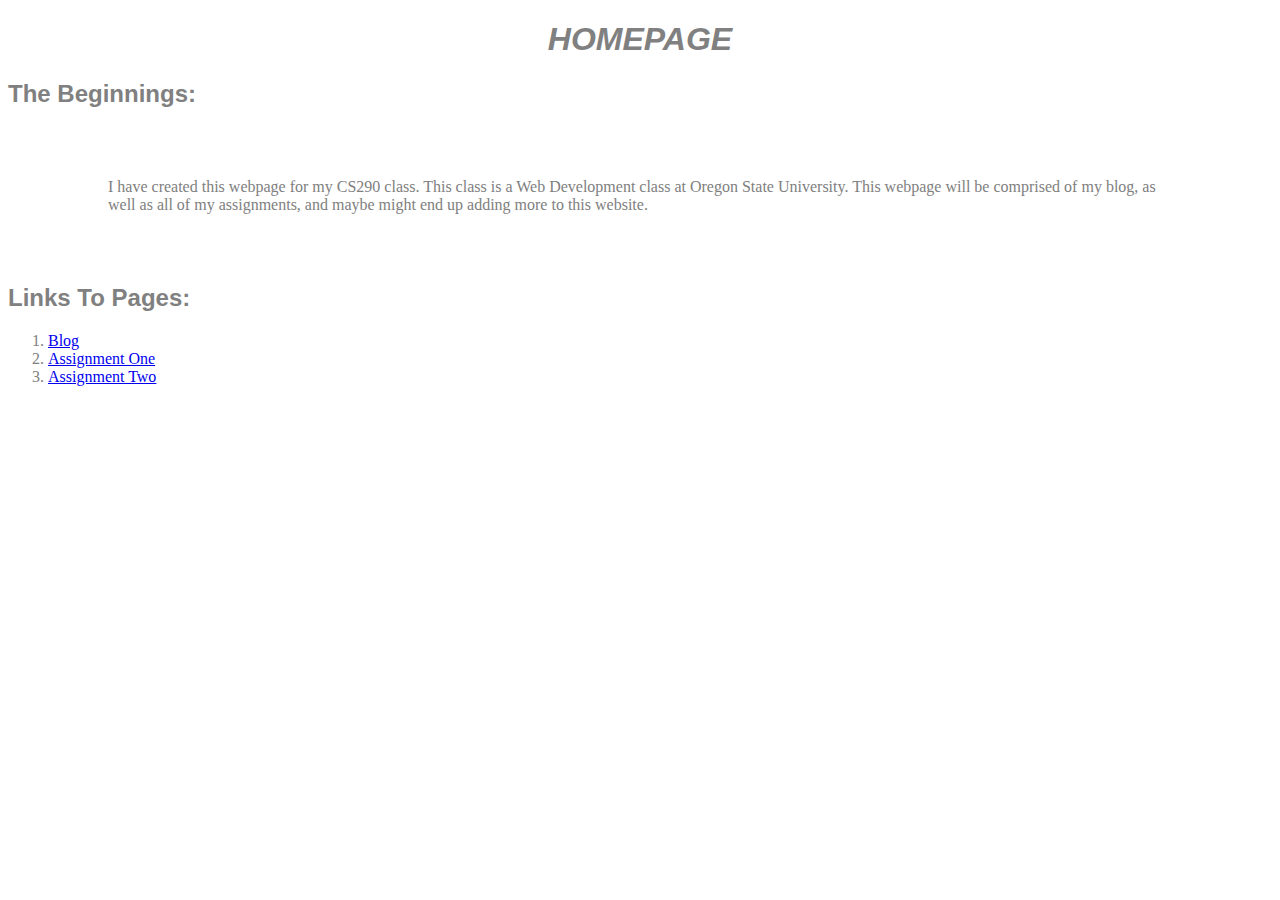
<file: index.html>
<!DOCTYPE html>

<html>

	<head>

		<meta charset="UTF-8">
		<title> Triston's Homepage </title>		
		<link rel="stylesheet" href="styling.css">

	</head>

	<body>

		<h1> <center><strong><em>HOMEPAGE</em></strong></center> </h1>

		<h2> The Beginnings: </h2>

		<p>
			I have created this webpage for my CS290 class. This class is a 
			Web Development class at Oregon State University. This webpage will 
			be comprised of my blog, as well as all of my assignments, and
			maybe might end up adding more to this website. 
		</p>

		<h2> Links To Pages: </h2>
		
		<ol>
			
			<li> <a href="blog.html">Blog</a> </li>
			<li> <a href="page1.html">Assignment One</a></li>
			<li> <a href="tweet.html">Assignment Two</a> </li>
			
		</ol>

	</body>

</html>
</file>
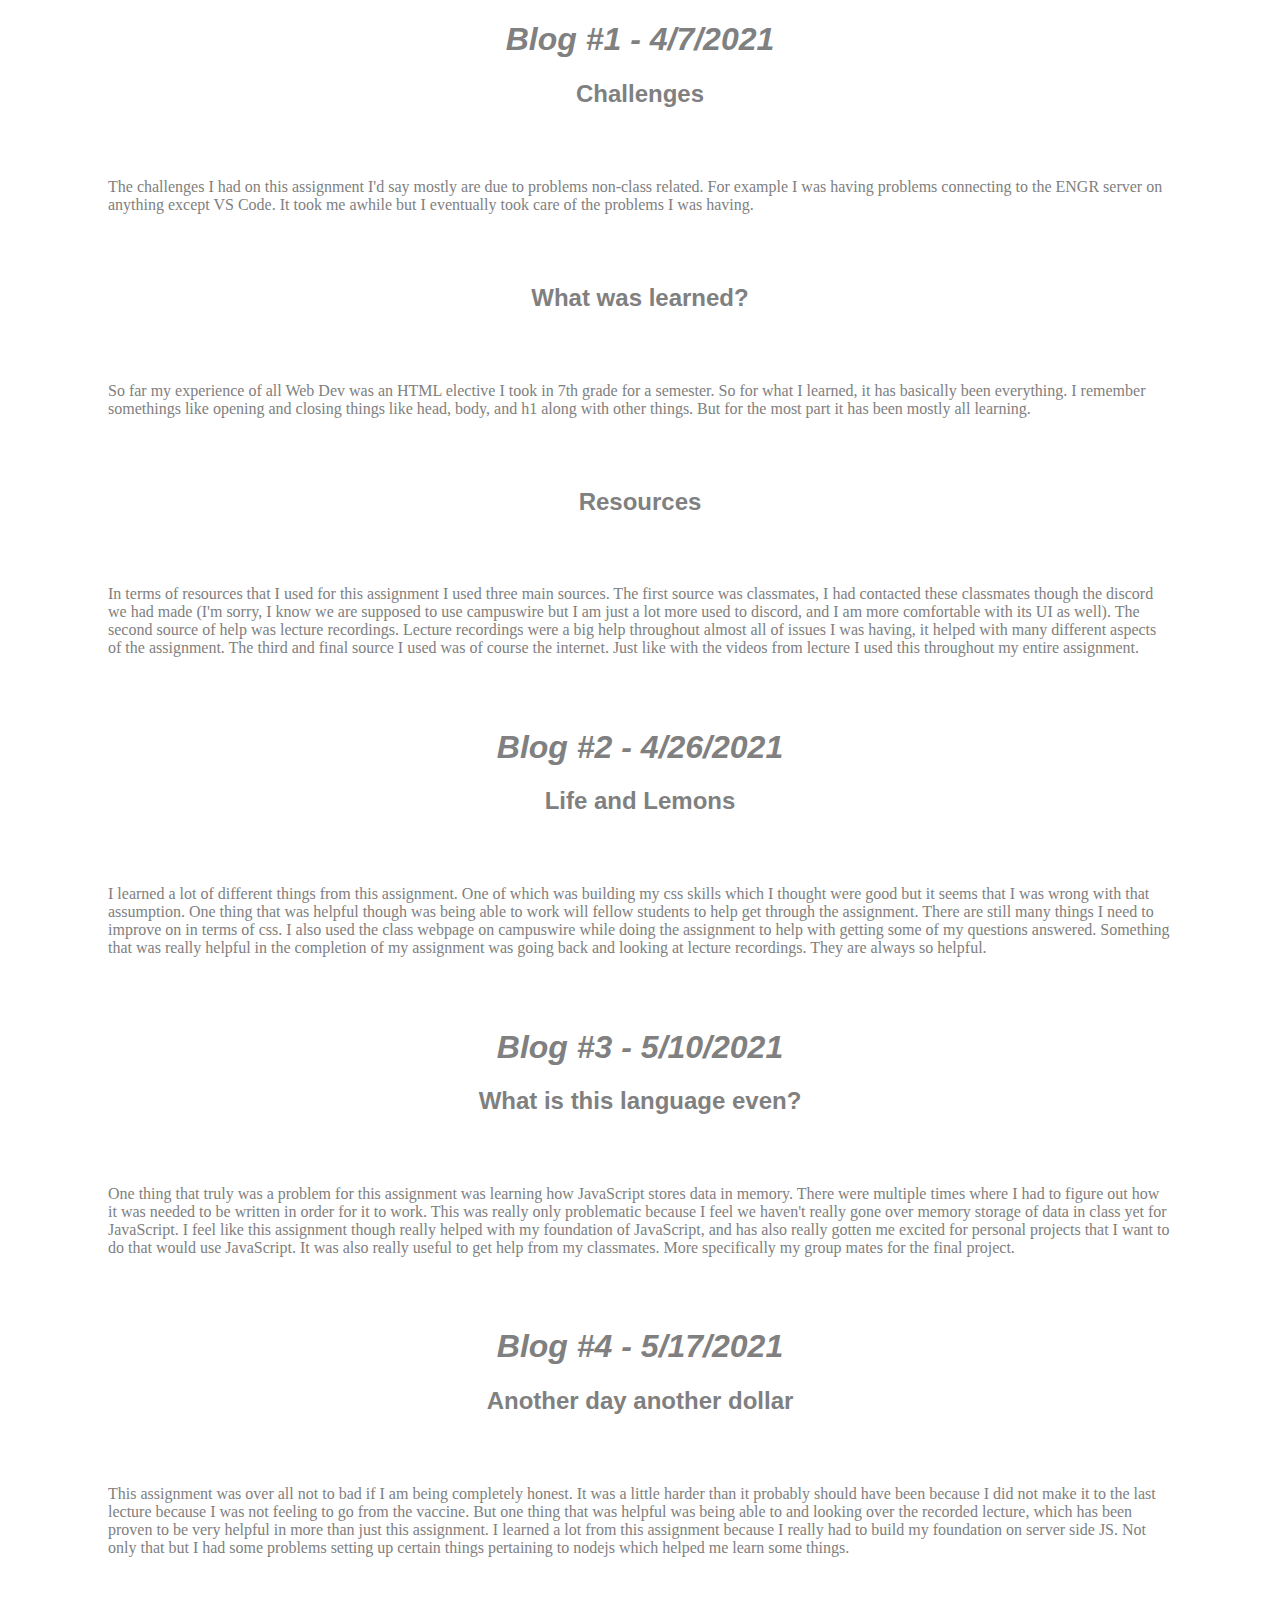
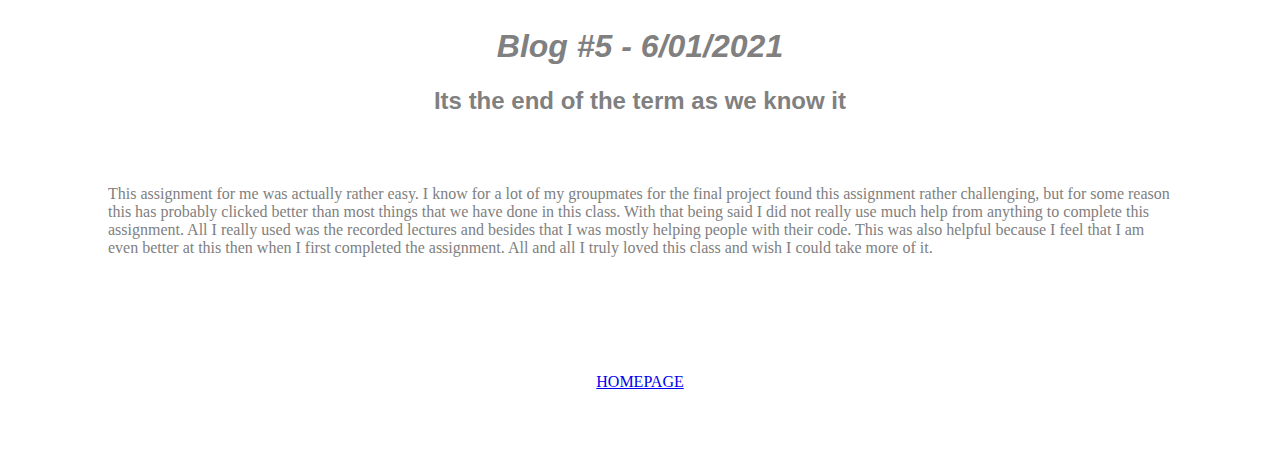
<file: blog.html>
<!DOCTYPE html>

<html>

	<head>

		<meta charset="UTF-8">
		<title> Triston's Blog </title>		
		<link rel="stylesheet" href="styling.css">
		
    </head>

	<body>

		<h1> <center><em>Blog #1 - 4/7/2021</em></center></h1>

			<h2> <center>Challenges</center> </h2>

				<p> 
					The challenges I had on this assignment I'd say mostly 
					are due to problems non-class related. For example I was
					having problems connecting to the ENGR server on anything
					except VS Code. It took me awhile but I eventually took care
					of the problems I was having. 
				</p>

			<h2> <center>What was learned?</center></h2>

				<p>
					So far my experience of all Web Dev was an HTML elective 
					I took in 7th grade for a semester. So for what I learned,
					it has basically been everything. I remember somethings
					like opening and closing things like head, body, and h1 
					along with other things. But for the most part it has 
					been mostly all learning.
				</p>

			<h2><center>Resources</center></h2>

				<p>
					In terms of resources that I used for this assignment I 
					used three main sources. The first source was classmates,
					I had contacted these classmates though the discord we had 
					made (I'm sorry, I know we are supposed to use campuswire 
					but I am just a lot more used to discord, and I am more 
					comfortable with its UI as well). The second source of help
					was lecture recordings. Lecture recordings were a big help
					throughout almost all of issues I was having, it helped with
					many different aspects of the assignment. The third and 
					final source I used was of course the internet. Just like 
					with the videos from lecture I used this throughout my 
					entire assignment.
				</p>

				

		<h1> <center><em>Blog #2 - 4/26/2021</em></center></h1>

			<h2><center>Life and Lemons</center></h2>

				<p>

					I learned a lot of different things from this assignment. 
					One of which was building my css skills which I thought were
					good but it seems that I was wrong with that assumption. One 
					thing that was helpful though was being able to work will fellow 
					students to help get through the assignment. There are still many things
					I need to improve on in terms of css. I also used the class webpage
					on campuswire while doing the assignment to help with getting some of 
					my questions answered. Something that was really helpful in the completion
					of my assignment was going back and looking at lecture recordings. They
					are always so helpful.

				</p>

		<h1> <center><em>Blog #3 - 5/10/2021</em></center></h1>

			<h2><center>What is this language even?</center></h2>

				<p>
				
					One thing that truly was a problem for this assignment was learning how JavaScript 
					stores data in memory. There were multiple times where I had to figure out how it was
					needed to be written in order for it to work. This was really only problematic because
					I feel we haven't really gone over memory storage of data in class yet for JavaScript.
					I feel like this assignment though really helped with my foundation of JavaScript, and 
					has also really gotten me excited for personal projects that I want to do that would use
					JavaScript. It was also really useful to get help from my classmates. More specifically my 
					group mates for the final project. 

				</p>

		<h1> <center><em>Blog #4 - 5/17/2021</em></center></h1>

			<h2><center>Another day another dollar</center></h2>
	
				<p>
					
					This assignment was over all not to bad if I am being completely honest. It was a little harder
					than it probably should have been because I did not make it to the last lecture because I was 
					not feeling to go from the vaccine. But one thing that was helpful was being able to and looking
					over the recorded lecture, which has been proven to be very helpful in more than just this assignment.
					I learned a lot from this assignment because I really had to build my  foundation on server side JS.
					Not only that but I had some problems setting up certain things pertaining to nodejs which helped me 
					learn some things. 
						
				</p>

		<h1> <center><em>Blog #5 - 6/01/2021</em></center></h1>

			<h2><center>Its the end of the term as we know it</center></h2>

			<p>

				This assignment for me was actually rather easy. I know for a lot of my groupmates for the final project
				found this assignment rather challenging, but for some reason this has probably clicked better than most
				things that we have done in this class. With that being said I did not really use much help from anything 
				to complete this assignment. All I really used was the recorded lectures and besides that I was mostly helping
				people with their code. This was also helpful because I feel that I am even better at this then when I first 
				completed the assignment. All and all I truly loved this class and wish I could take more of it. 

			</p>

 
				<P ALIGN = CENTER>

				<a href="index.html">HOMEPAGE</a>

	</body>

</html>
</file>
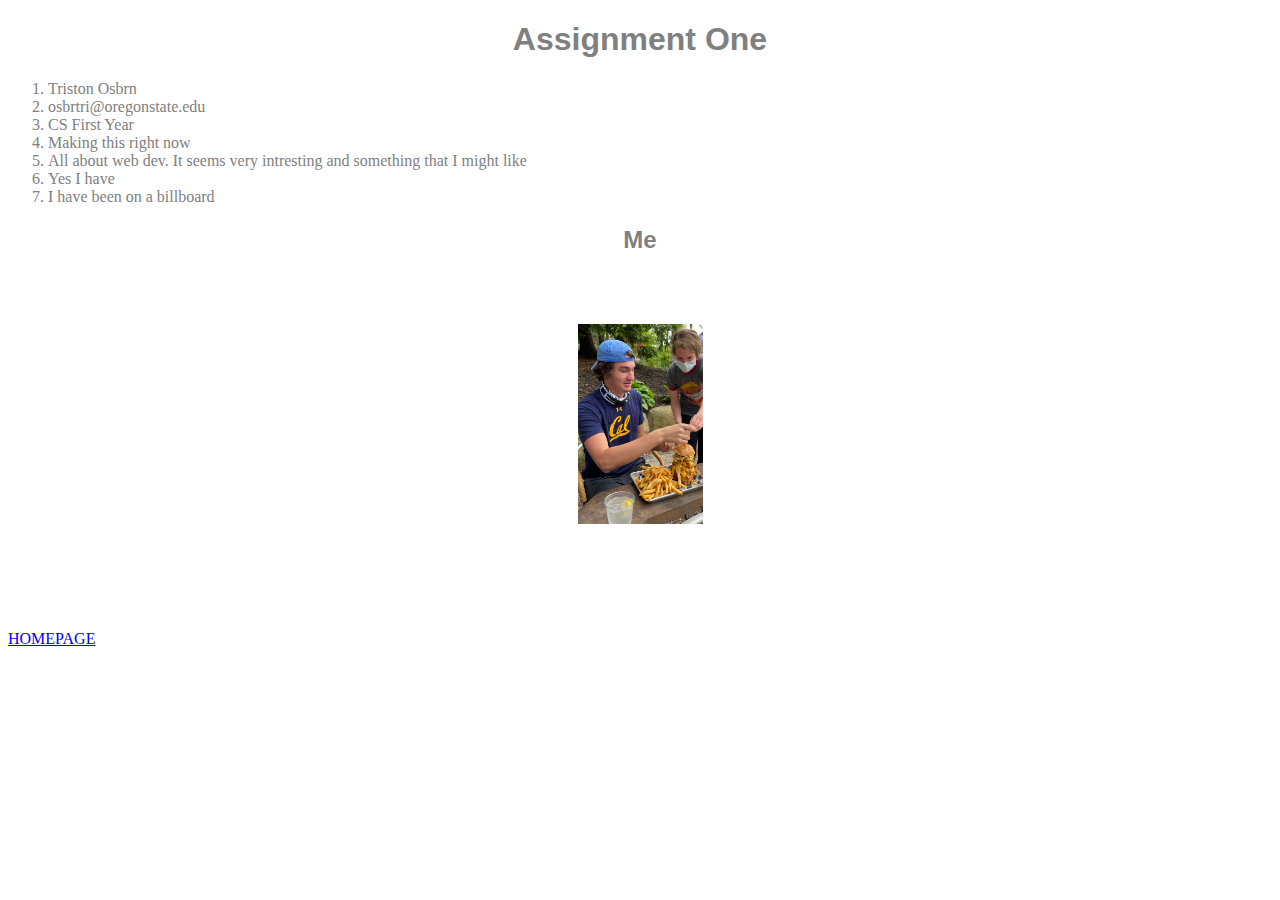
<file: page1.html>
<!DOCTYPE html>

<html>

	<head>

		<meta charset="UTF-8">
		<title> First Assignment </title>		
		<link rel="stylesheet" href="styling.css">

	</head>

	<body>

		<header><center><h1> Assignment One </h1></center></header>

		<ol>
			<li> Triston Osbrn</li>
			<li> osbrtri@oregonstate.edu </li>
			<li> CS First Year </li>
			<li> Making this right now </li>
			<li> All about web dev. It seems very intresting and something that I might like </li>
			<li> Yes I have  </li>
			<li> I have been on a billboard </li>
		</ol>

		<h2><center> Me </center></h2>

		<P ALIGN = CENTER>

		<img src="me.jpg" alt="Triston" width="125" height="200"/>

		<br> <br> <br>


		<footer> <a href="index.html">HOMEPAGE</a> </footer>

	</body>

</html>
</file>
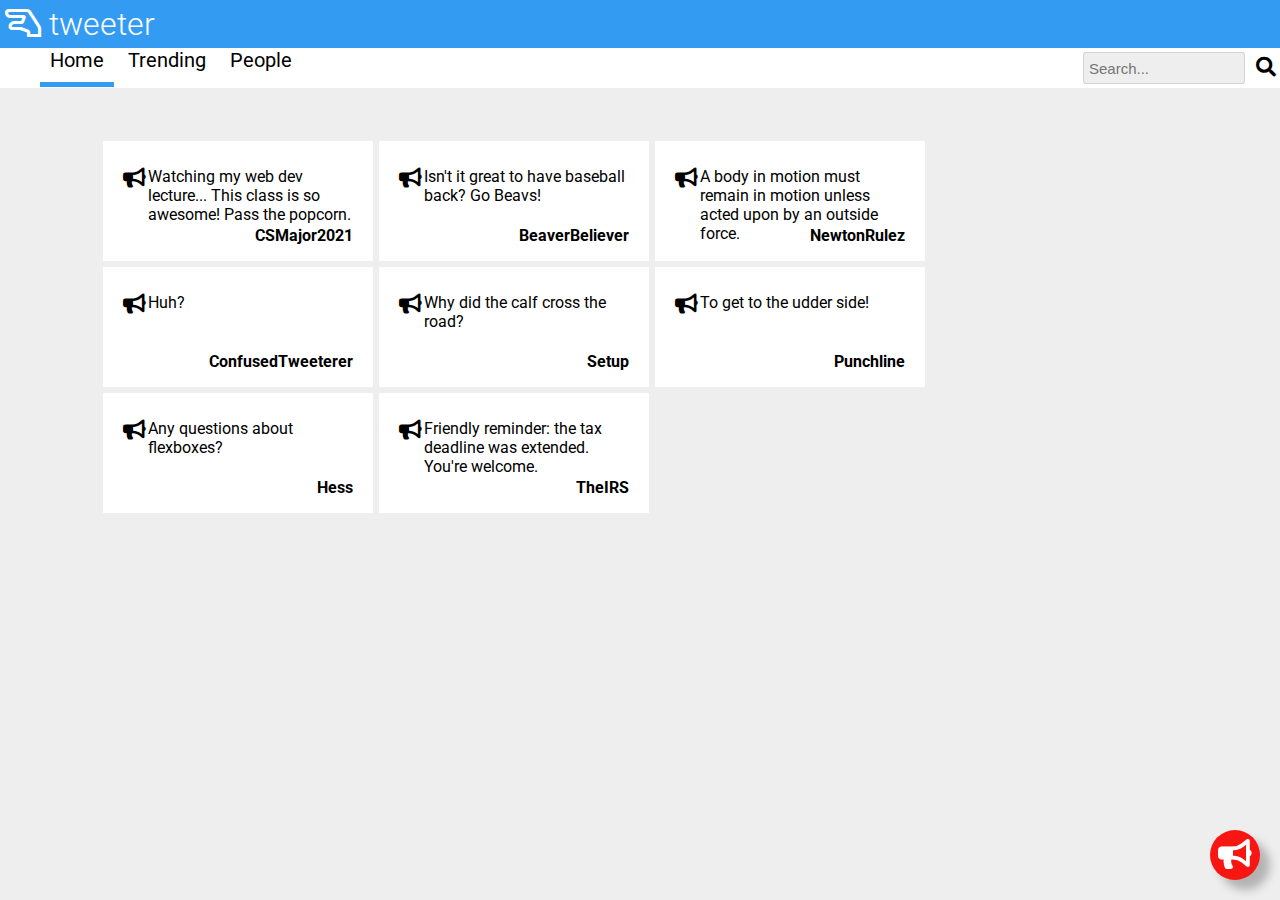
<file: tweet.html>
<!DOCTYPE html>
<html>
  <head>

    <meta charset="utf-8">
    <title>Tweeter</title>

    <!-- This is a 3rd-party stylesheet to make available the font family to be used for this page ("Roboto"). -->
    <link href="https://fonts.googleapis.com/css2?family=Roboto:wght@100;400&display=swap" rel="stylesheet">

    <!-- This 3rd-party stylesheet incorporates SVG icons from Font Awesome: http://fontawesome.com/ -->
    <link rel="stylesheet" href="https://use.fontawesome.com/releases/v5.15.3/css/all.css" crossorigin="anonymous">

    <link rel="stylesheet" href="tweetstyle.css" media="screen">

  </head>

  <body>

    <header>
      <!-- The <i> tag below includes the lizard hand icon from Font Awesome.  Do not directly style this element. -->
      <a href="#"><h1 class="site-title"><i class="far fa-hand-lizard"></i> tweeter</h1></a>

      <nav class="navbar">
        <ul class="navlist">
          <li class="navitem navlink active"><a href="#">Home</a></li>
          <li class="navitem navlink"><a href="#">Trending</a></li>
          <li class="navitem navlink"><a href="#">People</a></li>
          <li class="navitem navbar-search">
            <input type="text" id="navbar-search-input" placeholder="Search...">
            <button type="button" id="navbar-search-button"><i class="fas fa-search"></i></button>
          </li>
        </ul>
      </nav>
    </header>

    <main class="twit-container">

      <article class="twit">
        <div class="twit-icon">
          <!-- The <i> tag below includes the bullhorn icon from Font Awesome.  Do not directly style this element. -->
          <i class="fas fa-bullhorn"></i>
        </div>
        <div class="twit-content">
          <p class="twit-text">
            Watching my web dev lecture... This class is so awesome!  Pass the popcorn.
          </p>
          <p class="twit-author">
            <a href="#">CSMajor2021</a>
          </p>
        </div>
      </article>

      <article class="twit">
        <div class="twit-icon">
          <!-- The <i> tag below includes the bullhorn icon from Font Awesome.  Do not directly style this element. -->
          <i class="fas fa-bullhorn"></i>
        </div>
        <div class="twit-content">
          <p class="twit-text">
            Isn't it great to have baseball back?  Go Beavs!
          </p>
          <p class="twit-author">
            <a href="#">BeaverBeliever</a>
          </p>
        </div>
      </article>

      <article class="twit">
        <div class="twit-icon">
          <!-- The <i> tag below includes the bullhorn icon from Font Awesome.  Do not directly style this element. -->
          <i class="fas fa-bullhorn"></i>
        </div>
        <div class="twit-content">
          <p class="twit-text">
            A body in motion must remain in motion unless acted upon by an outside force.
          </p>
          <p class="twit-author">
            <a href="#">NewtonRulez</a>
          </p>
        </div>
      </article>

      <article class="twit">
        <div class="twit-icon">
          <!-- The <i> tag below includes the bullhorn icon from Font Awesome.  Do not directly style this element. -->
          <i class="fas fa-bullhorn"></i>
        </div>
        <div class="twit-content">
          <p class="twit-text">
            Huh?
          </p>
          <p class="twit-author">
            <a href="#">ConfusedTweeterer</a>
          </p>
        </div>
      </article>

      <article class="twit">
        <div class="twit-icon">
          <!-- The <i> tag below includes the bullhorn icon from Font Awesome.  Do not directly style this element. -->
          <i class="fas fa-bullhorn"></i>
        </div>
        <div class="twit-content">
          <p class="twit-text">
            Why did the calf cross the road?
          </p>
          <p class="twit-author">
            <a href="#">Setup</a>
          </p>
        </div>
      </article>

      <article class="twit">
        <div class="twit-icon">
          <!-- The <i> tag below includes the bullhorn icon from Font Awesome.  Do not directly style this element. -->
          <i class="fas fa-bullhorn"></i>
        </div>
        <div class="twit-content">
          <p class="twit-text">
            To get to the udder side!
          </p>
          <p class="twit-author">
            <a href="#">Punchline</a>
          </p>
        </div>
      </article>

      <article class="twit">
        <div class="twit-icon">
          <!-- The <i> tag below includes the bullhorn icon from Font Awesome.  Do not directly style this element. -->
          <i class="fas fa-bullhorn"></i>
        </div>
        <div class="twit-content">
          <p class="twit-text">
            Any questions about flexboxes?
          </p>
          <p class="twit-author">
            <a href="#">Hess</a>
          </p>
        </div>
      </article>

      <article class="twit">
        <div class="twit-icon">
          <!-- The <i> tag below includes the bullhorn icon from Font Awesome.  Do not directly style this element. -->
          <i class="fas fa-bullhorn"></i>
        </div>
        <div class="twit-content">
          <p class="twit-text">
            Friendly reminder: the tax deadline was extended.  You're welcome.
          </p>
          <p class="twit-author">
            <a href="#">TheIRS</a>
          </p>
        </div>
      </article>

    </main>

    <button type="button" id="create-twit-button"><i class="fas fa-bullhorn"></i></button>

  </body>

</html>
</file>
<file: styling.css>
/*
 https://github.com/mono/website/blob/gh-pages/css/main.css
 https://www.w3schools.com/css/css_list.asp
 Got code help from this css link while testing.
*/

h1, h2, h3, h4, h5, h6 {
    font-family: 'Open Sans', 'Open Sans Condensed',sans-serif;
  }
  
  h1 {
    
    color: gray;
  }
  
  h2 {
   
    color: gray;
  }
  
  h3 {

    color: gray;
  }
  
  h4 {

    color: gray;
  }
  
  h5 {

    color: gray;
  }
  
  h6 {

    color: gray;
  }

p{

    padding-top: 50px;
    padding-bottom: 50px;
    padding-right: 100px;
    padding-left: 100px;
    color: gray;

}

ol{

    color: gray;

}
</file>
<file: tweetstyle.css>
html{

    margin: 0;
    background: #eeeeee;

}


body{

    font-family: 'Roboto', sans-serif;
    font-weight: 400;
    margin: 0;


}

.navlist{

    background: white;
    margin: 0;
    height: 40px;

}

.site-title{

    position: relative;
    font-weight: 300;
    color: white;
    background: #349bf2;
    margin: 0;
    padding: 5px;


}

.navlink{

    padding: 0px;

}

.navitem{


    font-weight: 400;
    font-size: 20px;
    margin: 0%;
    padding-top: 4px;
    
}

.navitem > a {

    line-height: 20px;

}

.navlink{

    padding: 10px;

}

.active{

    border-bottom: 5px solid #349bf2;

}

.navbar-search{

    float: right;

}

#navbar-search-input{

    border: 1px solid rgba(0, 0, 0, .10);
    padding: 5px;
    height: 20px;
    width: 150px;
    background: #eeeeee;
    border-radius: 3px 3px 3px 3px;
    outline: none;
    color: black;
    font-weight: 400;
    font-size: 15px;

}

#navbar-search-input:focus{

    background: white;

}

#navbar-search-button{

    width: 30px;
    height: 30px;
    text-align: center;
    color: black;
    background: white;
    border: none;
    cursor: pointer;
    font-size: 20px;
    

}

#navbar-search-button:hover{

    color: #349bf2;

}

li{

    padding: 0px;
    display: inline;
    background: white;

}

a{

    text-decoration: none;
    color: black;


}

:placeholder-shown{

    font-weight: 400;
    font-size: 15px; 

}

a:hover{

    color: #349bf2;
    cursor: pointer;

}

li:hover{

    color: #349bf2;
    cursor: pointer;

}

button:hover{

    color: #349bf2;
    cursor: pointer;

}

.twit-container{

    background: #eeeeee;
    margin: 0;
    padding: 50px 100px;
    display: flex;
    flex: 1;
    flex-wrap: wrap;
    justify-content: left;
    align-items: baseline;
    align-content: flex-start;
    

}

.twit{

    display: flex;
    flex-direction: column;
    background: #ffffff;
    width: 250px;
    min-height: 100px;
    margin: 3px 3px;
    padding: 10px;
    align-items: baseline;
    position: relative;


}

#create-twit-button{

    font-size: 30px;
    height: 50px;
    width: 50px;
    border-radius: 50%;
    color: white;
    position: fixed;
    bottom: 20px;
    right: 20px;
    background: #f81612;
    box-shadow: 10px 10px 10px rgba(0, 0, 0, .25);
    border: none;

}

#create-twit-button:hover{

    font-size: 30px;
    cursor: pointer;
    background: #349bf2;
    height: 60px;
    width: 60px;
    bottom: 15px;
    right: 15px;

}

.twit-author{

    font-weight: bold;
    position: absolute;
    right: 20px;
    bottom: 0px;

}

.twit-icon{

    position: absolute;
    left: 20px;
    top: 25px;

}

.twit-text{

    position:absolute;
    left: 45px;
    right: 20px;

}

.twit-icon{

    font-size: 20px;

}
</file>
